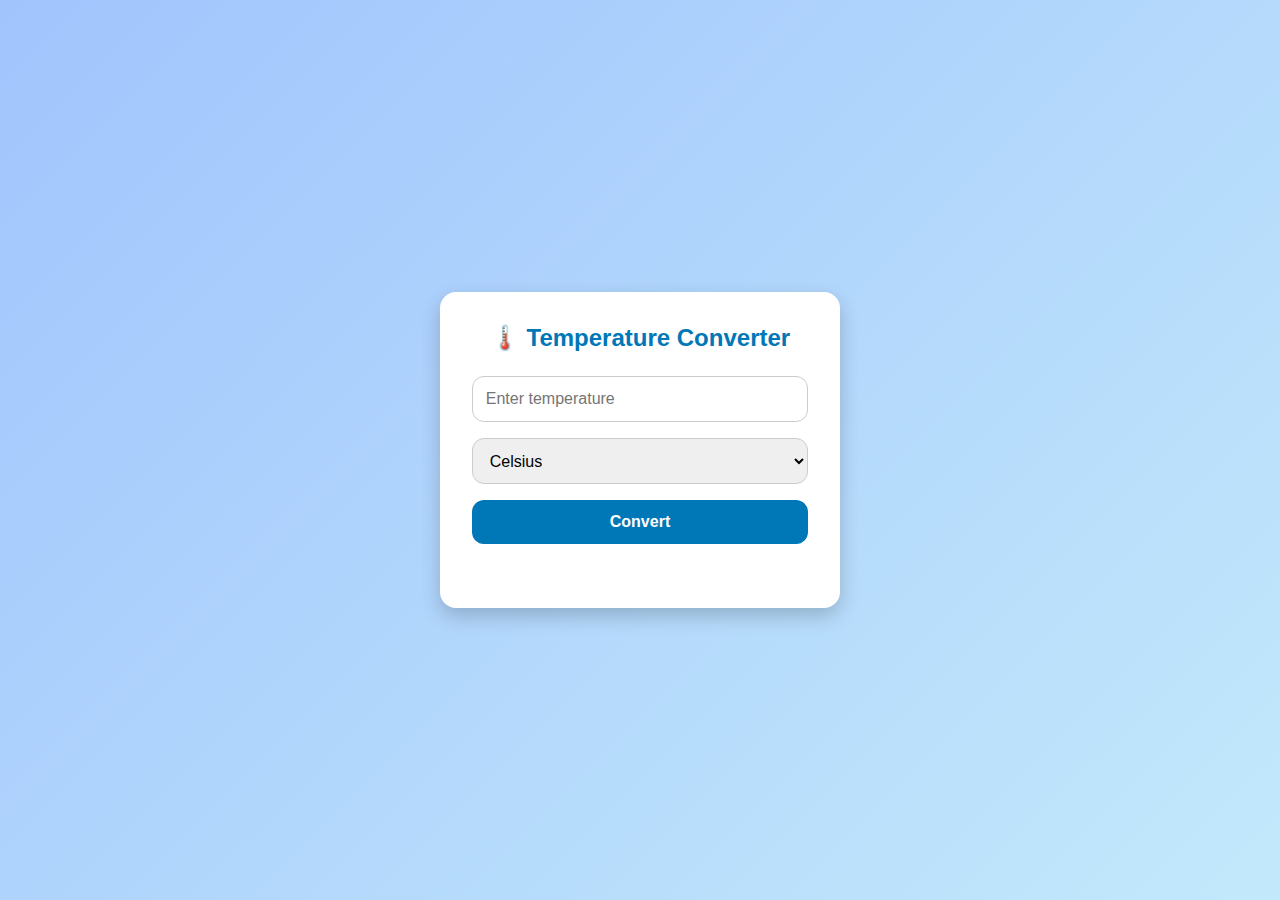
<file: TEMPERATURE CONVERTER/index.html>
<!DOCTYPE html>
<html lang="en">

<head>
    <meta charset="UTF-8" />
    <meta name="viewport" content="width=device-width, initial-scale=1.0" />
    <title>Temperature Converter</title>
    <link rel="stylesheet" href="style.css">
</head>

<body>
    <div class="container">
        <h2>🌡️ Temperature Converter</h2>
        <input type="number" id="tempInput" placeholder="Enter temperature" />
        <select id="unitSelect">
            <option value="Celsius">Celsius</option>
            <option value="Fahrenheit">Fahrenheit</option>
            <option value="Kelvin">Kelvin</option>
        </select>
        <button onclick="convertTemperature()">Convert</button>
        <div class="result" id="result"></div>
    </div>
    <script src="script.js" defer></script>
</body>

</html>
</file>
<file: TEMPERATURE CONVERTER/style.css>
* {
    margin: 0;
    padding: 0;
    box-sizing: border-box;
}

body {
    font-family: 'Segoe UI', Tahoma, Geneva, Verdana, sans-serif;
    background: linear-gradient(135deg, #a1c4fd, #c2e9fb);
    min-height: 100vh;
    display: flex;
    justify-content: center;
    align-items: center;
    padding: 1rem;
}

.container {
    background-color: #fff;
    padding: 2rem;
    border-radius: 16px;
    box-shadow: 0 8px 20px rgba(0, 0, 0, 0.2);
    max-width: 400px;
    width: 100%;
    text-align: center;
    transition: transform 0.3s ease;
}

.container:hover {
    transform: scale(1.02);
}

h2 {
    margin-bottom: 1.5rem;
    color: #0077b6;
}

input,
select,
button {
    width: 100%;
    padding: 0.8rem;
    margin-bottom: 1rem;
    border: 1px solid #ccc;
    border-radius: 12px;
    font-size: 1rem;
    transition: 0.3s;
}

input:focus,
select:focus {
    outline: none;
    border-color: #0077b6;
    box-shadow: 0 0 8px rgba(0, 119, 182, 0.3);
}

button {
    background-color: #0077b6;
    color: white;
    font-weight: bold;
    cursor: pointer;
    border: none;
}

button:hover {
    background-color: #023e8a;
}

.result {
    font-size: 1.1rem;
    margin-top: 1rem;
    color: #333;
    text-align: left;
}

.result p {
    margin: 0.3rem 0;
    padding-left: 0.5rem;
    border-left: 3px solid #0077b6;
}

/* Mobile responsiveness */
@media (max-width: 480px) {
    .container {
        padding: 1.5rem;
    }

    h2 {
        font-size: 1.5rem;
    }

    input,
    select,
    button {
        font-size: 0.95rem;
        padding: 0.7rem;
    }

    .result {
        font-size: 1rem;
    }
}
</file>
